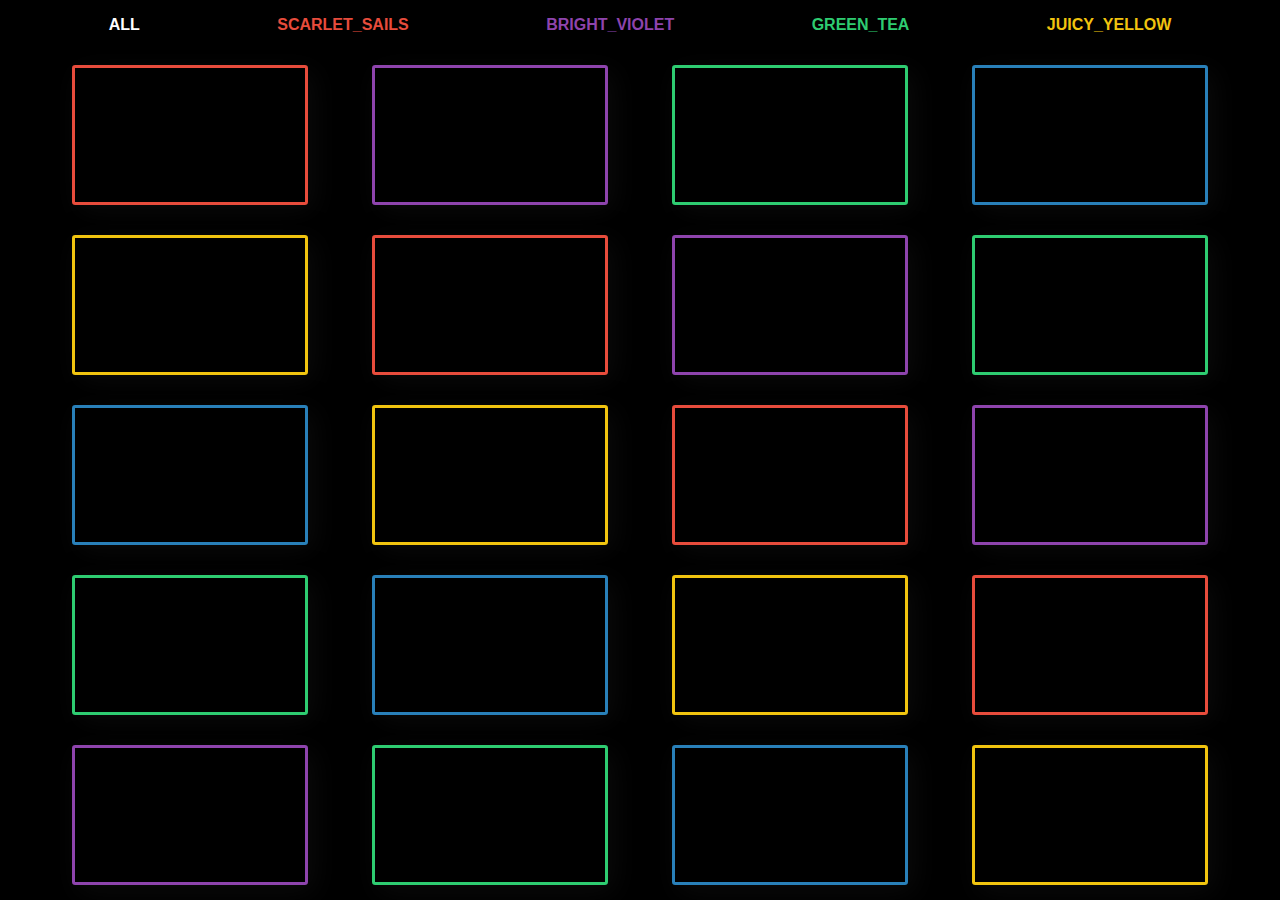
<file: filling/light_filter/index.html>
<!DOCTYPE html>
<html lang="en">
<head>
  <meta charset="UTF-8">
  <meta name="viewport" content="width=device-width, initial-scale=1.0">
  <title>Light Filter</title>
  <link rel="stylesheet" href="style/main.css">
</head>
<body>
  <div class="container">

    <nav>
      <ul>
        <li data-filter="All">ALL</li>
        <li data-filter="ScarletSails" class="text-ScarletSails">SCARLET_SAILS</li>
        <li data-filter="BrightViolet" class="text-BrightViolet">BRIGHT_VIOLET</li>
        <li data-filter="GreenTea" class="text-GreenTea">GREEN_TEA</li>
        <li data-filter="JuicyYellow" class="text-JuicyYellow">JUICY_YELLOW</li>
      </ul>
    </nav>

    <div class="block-cover">
      <div class="box ScarletSails"></div>
      <div class="box BrightViolet"></div>
      <div class="box GreenTea"></div>
      <div class="box ShiningAzure"></div>
      <div class="box JuicyYellow"></div>
      <div class="box ScarletSails"></div>
      <div class="box BrightViolet"></div>
      <div class="box GreenTea"></div>
      <div class="box ShiningAzure"></div>
      <div class="box JuicyYellow"></div>
      <div class="box ScarletSails"></div>
      <div class="box BrightViolet"></div>
      <div class="box GreenTea"></div>
      <div class="box ShiningAzure"></div>
      <div class="box JuicyYellow"></div>
      <div class="box ScarletSails"></div>
      <div class="box BrightViolet"></div>
      <div class="box GreenTea"></div>
      <div class="box ShiningAzure"></div>
      <div class="box JuicyYellow"></div>
    </div>

  </div>

  <script src="script/main.js"></script>
</body>
</html>
</file>
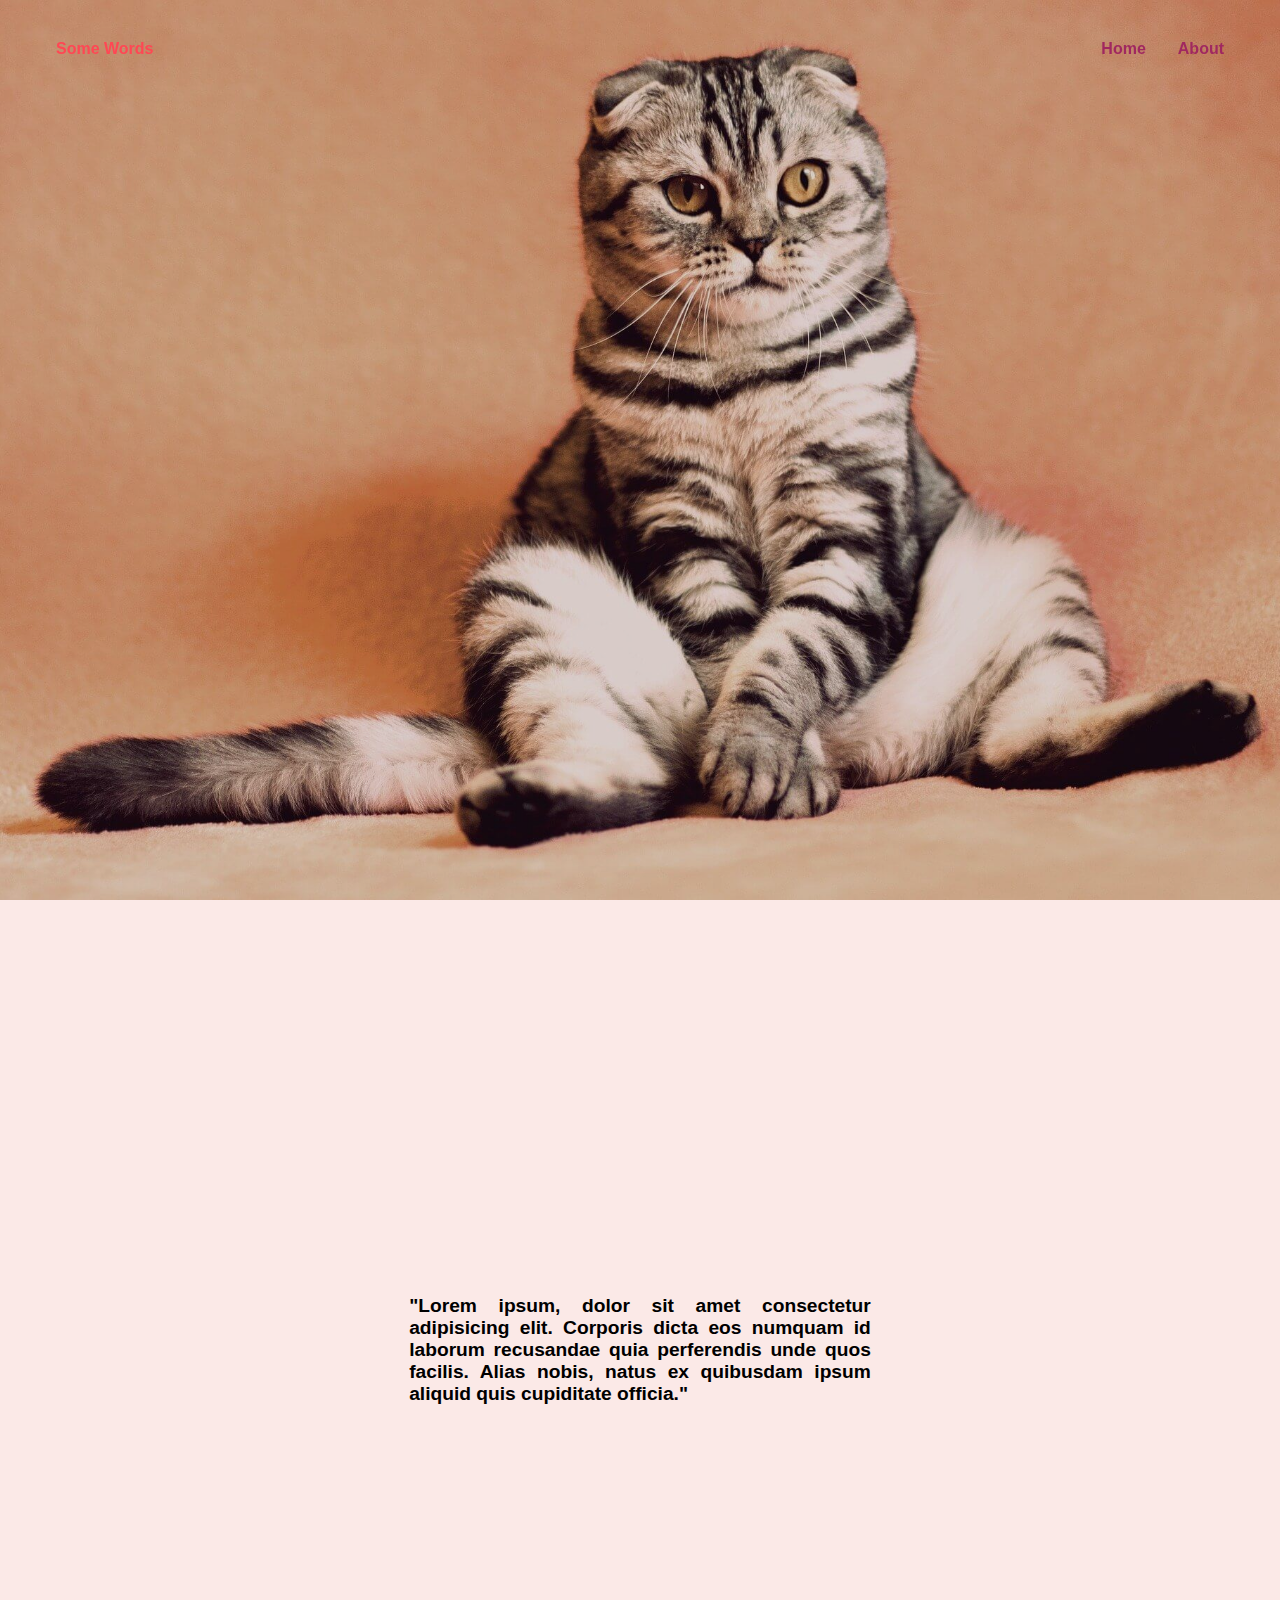
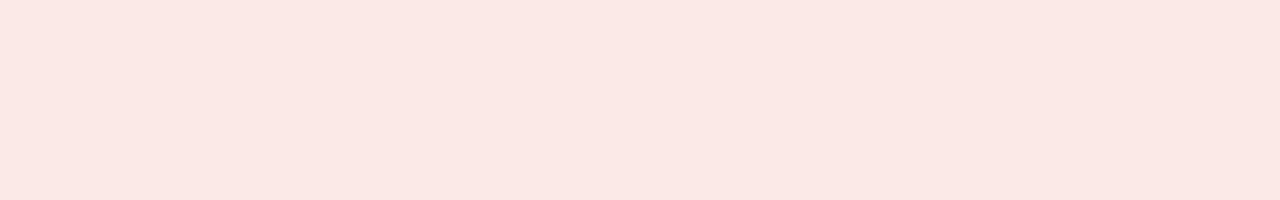
<file: filling/transparent_fixed_header/index.html>
<!DOCTYPE html>
<html lang="en">
<head>
  <meta charset="UTF-8">
  <meta name="viewport" content="width=device-width, initial-scale=1.0">
  <title>Tr-fixed Header</title>
  <link rel="stylesheet" href="style/main.css">
</head>
<body>

  <nav>
    <span>Some Words</span>
    <ul>
      <li>
        <a href="#home">Home</a>
      </li>
      <li>
        <a href="#about">About</a>
      </li>
    </ul>
  </nav>

  <section id="home"></section>
  <section id="about">
    <div class="someText">
      "Lorem ipsum, dolor sit amet consectetur adipisicing elit.
      Corporis dicta eos numquam id laborum recusandae quia perferendis unde quos facilis.
      Alias nobis, natus ex quibusdam ipsum aliquid quis cupiditate officia."
    </div>
  </section>

  <script src="script/main.js"></script>
</body>
</html>
</file>
<file: filling/light_filter/style/main.css>
*{
  box-sizing: border-box;
}

body, .container, nav ul, .block-cover{
  display: flex;
  flex-direction: row;
  justify-content: space-around;
  align-items: center;
}

body{
  margin: 0;
  padding: 0;
  background: #000;
  color: #fff;
  font-family: 'Open Sans', sans-serif;
  font-weight: 700;
}

.container{
  width: 1200px;
  flex-direction: column;
}

nav{
  width: 100%;
}

nav ul{
  width: 100%;
  padding: 0;
  list-style-type: none;
}

nav ul li{
  cursor: pointer;
}

.block-cover{
  width: 100%;
  flex-wrap: wrap;
}

.box{
  min-width: calc(22% - 28px);
  min-height: 140px;
  padding: 0 10px;
  margin: 15px;
  border-width: 3px;
  border-radius: .2em;
  box-shadow: 6px 7px 28px 0 rgba(16, 16, 16, 0.7);
}

.box.ScarletSails{
  border: 3px solid #e74c3c;
}

.box.BrightViolet{
  border: 3px solid #8e44ad;
}

.box.GreenTea{
  border: 3px solid #2ecc71;
}

.box.ShiningAzure{
  border: 3px solid #2980b9;
}

.box.JuicyYellow{
  border: 3px solid #f1c40f;
}

.text-ScarletSails{
  color: #e74c3c;
}

.text-BrightViolet{
  color: #8e44ad;
}

.text-GreenTea{
  color: #2ecc71;
}

.text-JuicyYellow{
  color: #f1c40f;
}

.hide {
  opacity: 1;
  animation: hiden .5s forwards;
  /* animation-name: hiden;
  animation-duration: .5s;
  animation-fill-mode: forwards; */
}

@keyframes hiden{
  to {
        opacity: 0;
        min-height: 0; 
        min-width: 0;
        padding: 0;
        margin: 0;
        border: 0;
  } 
}
</file>
<file: filling/transparent_fixed_header/style/main.css>
* {
  margin: 0;
  padding: 0;
  border: none;
  box-sizing: border-box;
}

html {
  scroll-behavior: smooth;
}

body {
  font-family: 'Open Sans', sans-serif;
}

/* ////////////////////////// */
nav {
  display: flex;
  padding: 40px 56px;
  background: transparent;
  user-select: none;
  position: fixed;
  top: 0;
  left: 0;
  width: 100%;
  z-index: 100;
  transition: background .4s, padding .4s;
}

nav span {
  color: #ff4754;
  font-weight: 700;
}

nav ul {
  display: flex;
  margin-left: auto;
  list-style-type: none; /*  "\1F44D" - thumbs up sign  */
}

nav ul li:not(:first-child) {
  margin-left: 32px;
}

nav._fixed {
  padding: 24px 40px;
  background: #121212;
  opacity: .6;
}

/* ////////////////////////// */
a {
  text-decoration: none;
  color: #A02860;
  font-weight: 700;
  transition: opacity .2s;
}

a:hover {
  opacity: .6;
}

/* ////////////////////////// */
section {
  height: 100vh;
}

#home {
  position: relative;
  background: url('../img/dumbfounded.jpg') no-repeat center center;
  background-size: cover;
}

#home::before {
  display: block;
  content: '';
  width: 100%;
  height: 100%;
  position: absolute;
  top: 0;
  left: 0;
  background: #4d0d12;
  opacity: .2;
}

#about {
  display: flex;
  flex-direction: row;
  justify-content: center;
  align-items: center;
  background: #fbe9e7;
}

#about .someText {
  width: 500px;
  height: 170px;
  padding: .5em 1em;
  display: flex;
  flex-direction: column;
  justify-content: center;
  align-items: center;
  text-align: justify;
  font-size: larger;
  font-weight: 700;
}
</file>
